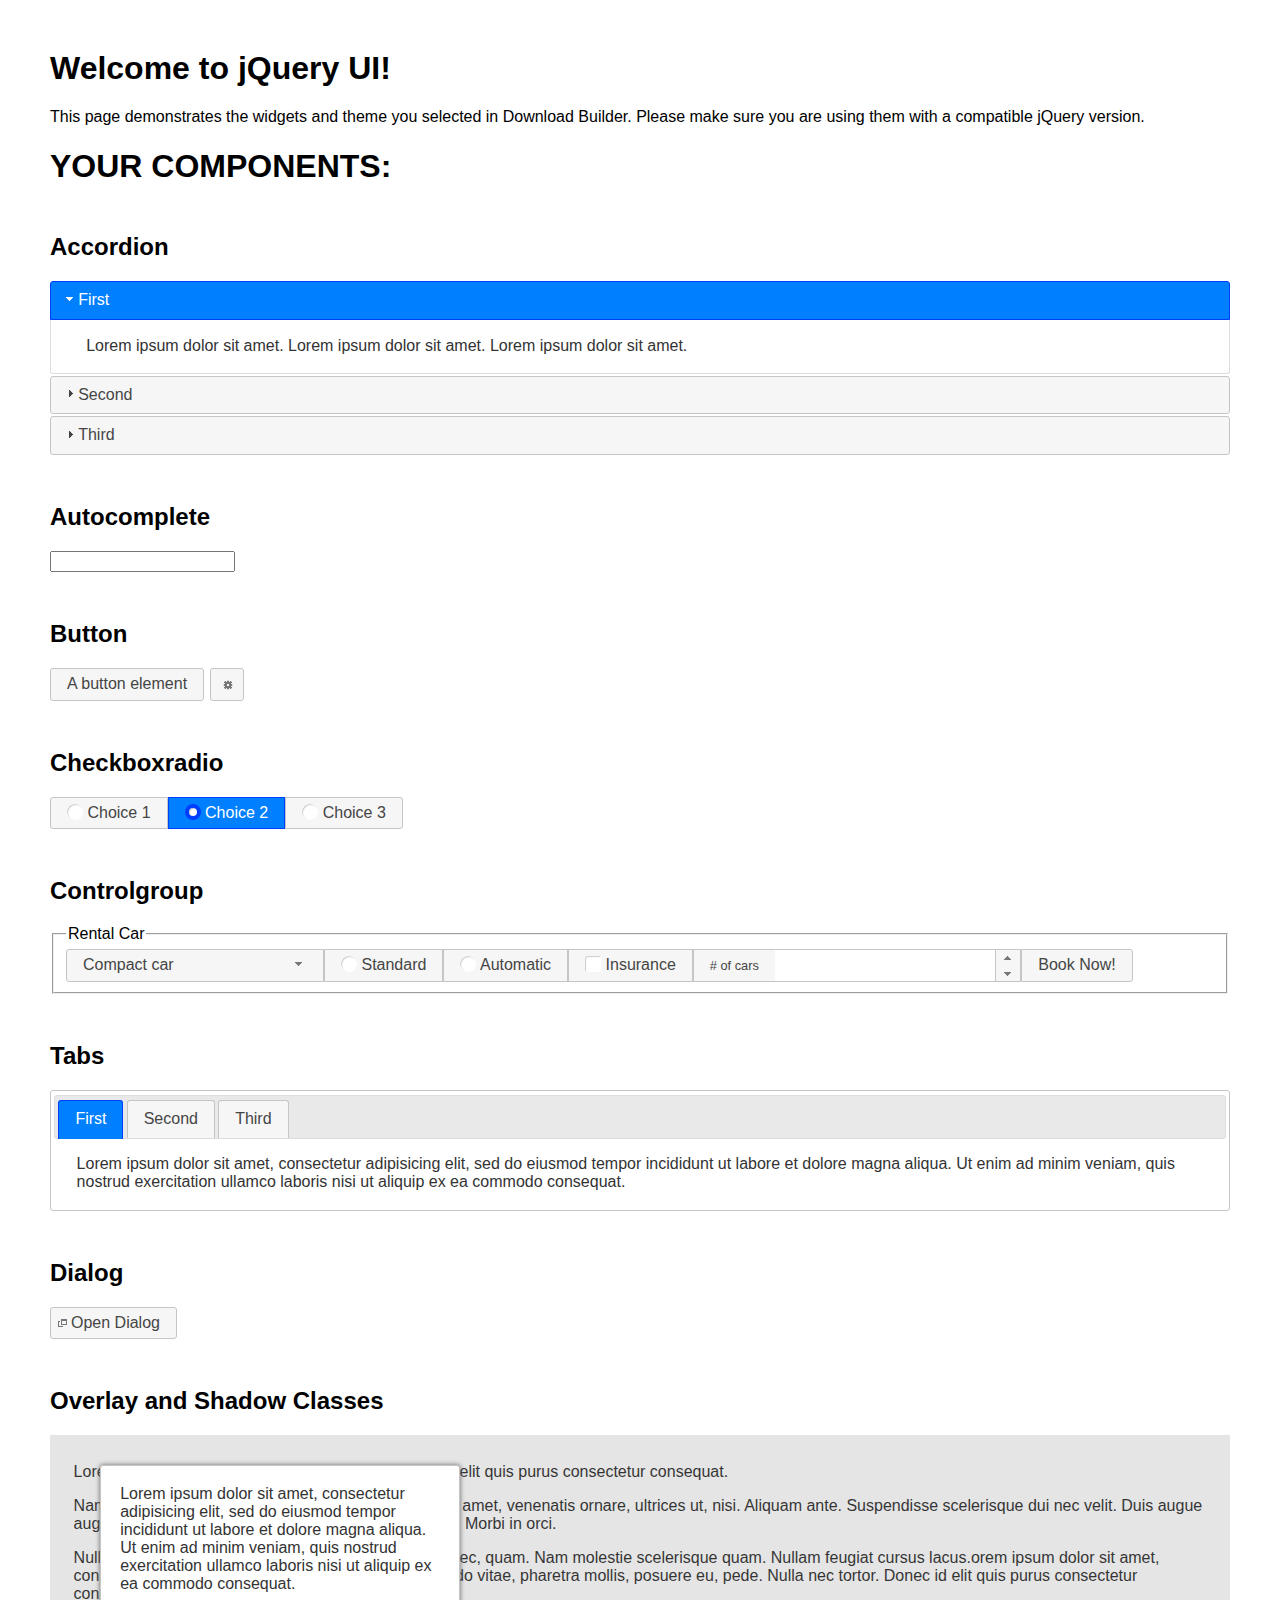
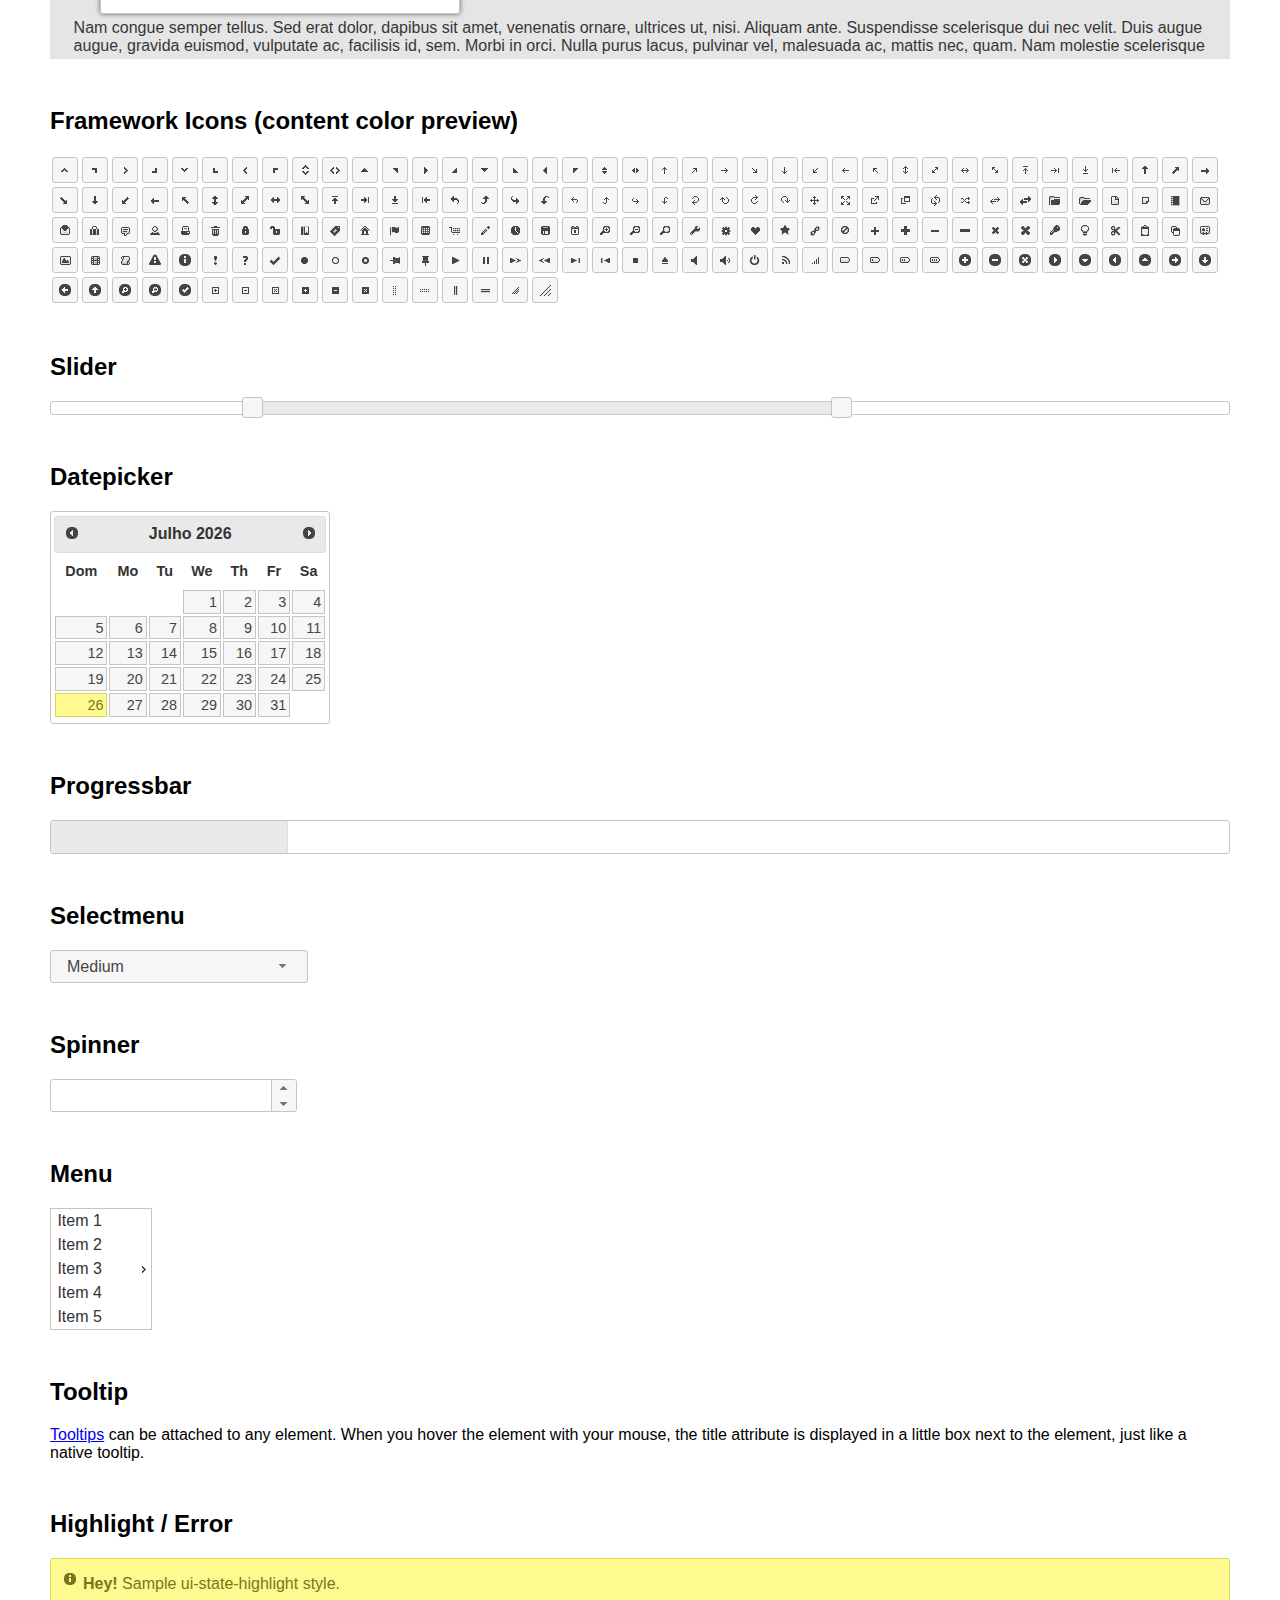
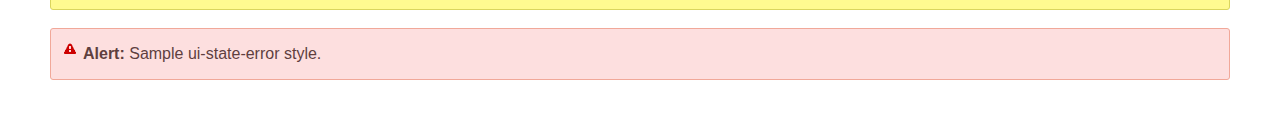
<file: JAVA S/jquery-ui/index.html>
<!doctype html>
<html lang="us">
<head>
	<meta charset="utf-8">
	<title>jQuery UI Example Page</title>
	<link href="jquery-ui.css" rel="stylesheet">
	<style>
	body{
		font-family: "Trebuchet MS", sans-serif;
		margin: 50px;
	}
	.demoHeaders {
		margin-top: 2em;
	}
	#dialog-link {
		padding: .4em 1em .4em 20px;
		text-decoration: none;
		position: relative;
	}
	#dialog-link span.ui-icon {
		margin: 0 5px 0 0;
		position: absolute;
		left: .2em;
		top: 50%;
		margin-top: -8px;
	}
	#icons {
		margin: 0;
		padding: 0;
	}
	#icons li {
		margin: 2px;
		position: relative;
		padding: 4px 0;
		cursor: pointer;
		float: left;
		list-style: none;
	}
	#icons span.ui-icon {
		float: left;
		margin: 0 4px;
	}
	.fakewindowcontain .ui-widget-overlay {
		position: absolute;
	}
	select {
		width: 200px;
	}
	</style>
</head>
<body>

<h1>Welcome to jQuery UI!</h1>

<div class="ui-widget">
	<p>This page demonstrates the widgets and theme you selected in Download Builder. Please make sure you are using them with a compatible jQuery version.</p>
</div>

<h1>YOUR COMPONENTS:</h1>


<!-- Accordion -->
<h2 class="demoHeaders">Accordion</h2>
<div id="accordion">
	<h3>First</h3>
	<div>Lorem ipsum dolor sit amet. Lorem ipsum dolor sit amet. Lorem ipsum dolor sit amet.</div>
	<h3>Second</h3>
	<div>Phasellus mattis tincidunt nibh.</div>
	<h3>Third</h3>
	<div>Nam dui erat, auctor a, dignissim quis.</div>
</div>



<!-- Autocomplete -->
<h2 class="demoHeaders">Autocomplete</h2>
<div>
	<input id="autocomplete" title="type &quot;a&quot;">
</div>



<!-- Button -->
<h2 class="demoHeaders">Button</h2>
<button id="button">A button element</button>
<button id="button-icon">An icon-only button</button>



<!-- Checkboxradio -->
<h2 class="demoHeaders">Checkboxradio</h2>
<form style="margin-top: 1em;">
	<div id="radioset">
		<input type="radio" id="radio1" name="radio"><label for="radio1">Choice 1</label>
		<input type="radio" id="radio2" name="radio" checked="checked"><label for="radio2">Choice 2</label>
		<input type="radio" id="radio3" name="radio"><label for="radio3">Choice 3</label>
	</div>
</form>



<!-- Controlgroup -->
<h2 class="demoHeaders">Controlgroup</h2>
<fieldset>
	<legend>Rental Car</legend>
	<div id="controlgroup">
		<select id="car-type">
			<option>Compact car</option>
			<option>Midsize car</option>
			<option>Full size car</option>
			<option>SUV</option>
			<option>Luxury</option>
			<option>Truck</option>
			<option>Van</option>
		</select>
		<label for="transmission-standard">Standard</label>
		<input type="radio" name="transmission" id="transmission-standard">
		<label for="transmission-automatic">Automatic</label>
		<input type="radio" name="transmission" id="transmission-automatic">
		<label for="insurance">Insurance</label>
		<input type="checkbox" name="insurance" id="insurance">
		<label for="horizontal-spinner" class="ui-controlgroup-label"># of cars</label>
		<input id="horizontal-spinner" class="ui-spinner-input">
		<button>Book Now!</button>
	</div>
</fieldset>



<!-- Tabs -->
<h2 class="demoHeaders">Tabs</h2>
<div id="tabs">
	<ul>
		<li><a href="#tabs-1">First</a></li>
		<li><a href="#tabs-2">Second</a></li>
		<li><a href="#tabs-3">Third</a></li>
	</ul>
	<div id="tabs-1">Lorem ipsum dolor sit amet, consectetur adipisicing elit, sed do eiusmod tempor incididunt ut labore et dolore magna aliqua. Ut enim ad minim veniam, quis nostrud exercitation ullamco laboris nisi ut aliquip ex ea commodo consequat.</div>
	<div id="tabs-2">Phasellus mattis tincidunt nibh. Cras orci urna, blandit id, pretium vel, aliquet ornare, felis. Maecenas scelerisque sem non nisl. Fusce sed lorem in enim dictum bibendum.</div>
	<div id="tabs-3">Nam dui erat, auctor a, dignissim quis, sollicitudin eu, felis. Pellentesque nisi urna, interdum eget, sagittis et, consequat vestibulum, lacus. Mauris porttitor ullamcorper augue.</div>
</div>



<h2 class="demoHeaders">Dialog</h2>
<p>
	<button id="dialog-link" class="ui-button ui-corner-all ui-widget">
		<span class="ui-icon ui-icon-newwin"></span>Open Dialog
	</button>
</p>

<h2 class="demoHeaders">Overlay and Shadow Classes</h2>
<div style="position: relative; width: 96%; height: 200px; padding:1% 2%; overflow:hidden;" class="fakewindowcontain">
	<p>Lorem ipsum dolor sit amet,  Nulla nec tortor. Donec id elit quis purus consectetur consequat. </p><p>Nam congue semper tellus. Sed erat dolor, dapibus sit amet, venenatis ornare, ultrices ut, nisi. Aliquam ante. Suspendisse scelerisque dui nec velit. Duis augue augue, gravida euismod, vulputate ac, facilisis id, sem. Morbi in orci. </p><p>Nulla purus lacus, pulvinar vel, malesuada ac, mattis nec, quam. Nam molestie scelerisque quam. Nullam feugiat cursus lacus.orem ipsum dolor sit amet, consectetur adipiscing elit. Donec libero risus, commodo vitae, pharetra mollis, posuere eu, pede. Nulla nec tortor. Donec id elit quis purus consectetur consequat. </p><p>Nam congue semper tellus. Sed erat dolor, dapibus sit amet, venenatis ornare, ultrices ut, nisi. Aliquam ante. Suspendisse scelerisque dui nec velit. Duis augue augue, gravida euismod, vulputate ac, facilisis id, sem. Morbi in orci. Nulla purus lacus, pulvinar vel, malesuada ac, mattis nec, quam. Nam molestie scelerisque quam. </p><p>Nullam feugiat cursus lacus.orem ipsum dolor sit amet, consectetur adipiscing elit. Donec libero risus, commodo vitae, pharetra mollis, posuere eu, pede. Nulla nec tortor. Donec id elit quis purus consectetur consequat. Nam congue semper tellus. Sed erat dolor, dapibus sit amet, venenatis ornare, ultrices ut, nisi. Aliquam ante. </p><p>Suspendisse scelerisque dui nec velit. Duis augue augue, gravida euismod, vulputate ac, facilisis id, sem. Morbi in orci. Nulla purus lacus, pulvinar vel, malesuada ac, mattis nec, quam. Nam molestie scelerisque quam. Nullam feugiat cursus lacus.orem ipsum dolor sit amet, consectetur adipiscing elit. Donec libero risus, commodo vitae, pharetra mollis, posuere eu, pede. Nulla nec tortor. Donec id elit quis purus consectetur consequat. Nam congue semper tellus. Sed erat dolor, dapibus sit amet, venenatis ornare, ultrices ut, nisi. </p>

	<!-- ui-dialog -->
	<div class="ui-widget-overlay ui-front"></div>
	<div style="position: absolute; width: 320px; left: 50px; top: 30px; padding: 1.2em" class="ui-widget ui-front ui-widget-content ui-corner-all ui-widget-shadow">
		Lorem ipsum dolor sit amet, consectetur adipisicing elit, sed do eiusmod tempor incididunt ut labore et dolore magna aliqua. Ut enim ad minim veniam, quis nostrud exercitation ullamco laboris nisi ut aliquip ex ea commodo consequat.
	</div>

</div>

<!-- ui-dialog -->
<div id="dialog" title="Dialog Title">
	<p>Lorem ipsum dolor sit amet, consectetur adipisicing elit, sed do eiusmod tempor incididunt ut labore et dolore magna aliqua. Ut enim ad minim veniam, quis nostrud exercitation ullamco laboris nisi ut aliquip ex ea commodo consequat.</p>
</div>



<h2 class="demoHeaders">Framework Icons (content color preview)</h2>
<ul id="icons" class="ui-widget ui-helper-clearfix">
	<li class="ui-state-default ui-corner-all" title=".ui-icon-caret-1-n"><span class="ui-icon ui-icon-caret-1-n"></span></li>
	<li class="ui-state-default ui-corner-all" title=".ui-icon-caret-1-ne"><span class="ui-icon ui-icon-caret-1-ne"></span></li>
	<li class="ui-state-default ui-corner-all" title=".ui-icon-caret-1-e"><span class="ui-icon ui-icon-caret-1-e"></span></li>
	<li class="ui-state-default ui-corner-all" title=".ui-icon-caret-1-se"><span class="ui-icon ui-icon-caret-1-se"></span></li>
	<li class="ui-state-default ui-corner-all" title=".ui-icon-caret-1-s"><span class="ui-icon ui-icon-caret-1-s"></span></li>
	<li class="ui-state-default ui-corner-all" title=".ui-icon-caret-1-sw"><span class="ui-icon ui-icon-caret-1-sw"></span></li>
	<li class="ui-state-default ui-corner-all" title=".ui-icon-caret-1-w"><span class="ui-icon ui-icon-caret-1-w"></span></li>
	<li class="ui-state-default ui-corner-all" title=".ui-icon-caret-1-nw"><span class="ui-icon ui-icon-caret-1-nw"></span></li>
	<li class="ui-state-default ui-corner-all" title=".ui-icon-caret-2-n-s"><span class="ui-icon ui-icon-caret-2-n-s"></span></li>
	<li class="ui-state-default ui-corner-all" title=".ui-icon-caret-2-e-w"><span class="ui-icon ui-icon-caret-2-e-w"></span></li>
	<li class="ui-state-default ui-corner-all" title=".ui-icon-triangle-1-n"><span class="ui-icon ui-icon-triangle-1-n"></span></li>
	<li class="ui-state-default ui-corner-all" title=".ui-icon-triangle-1-ne"><span class="ui-icon ui-icon-triangle-1-ne"></span></li>
	<li class="ui-state-default ui-corner-all" title=".ui-icon-triangle-1-e"><span class="ui-icon ui-icon-triangle-1-e"></span></li>
	<li class="ui-state-default ui-corner-all" title=".ui-icon-triangle-1-se"><span class="ui-icon ui-icon-triangle-1-se"></span></li>
	<li class="ui-state-default ui-corner-all" title=".ui-icon-triangle-1-s"><span class="ui-icon ui-icon-triangle-1-s"></span></li>
	<li class="ui-state-default ui-corner-all" title=".ui-icon-triangle-1-sw"><span class="ui-icon ui-icon-triangle-1-sw"></span></li>
	<li class="ui-state-default ui-corner-all" title=".ui-icon-triangle-1-w"><span class="ui-icon ui-icon-triangle-1-w"></span></li>
	<li class="ui-state-default ui-corner-all" title=".ui-icon-triangle-1-nw"><span class="ui-icon ui-icon-triangle-1-nw"></span></li>
	<li class="ui-state-default ui-corner-all" title=".ui-icon-triangle-2-n-s"><span class="ui-icon ui-icon-triangle-2-n-s"></span></li>
	<li class="ui-state-default ui-corner-all" title=".ui-icon-triangle-2-e-w"><span class="ui-icon ui-icon-triangle-2-e-w"></span></li>
	<li class="ui-state-default ui-corner-all" title=".ui-icon-arrow-1-n"><span class="ui-icon ui-icon-arrow-1-n"></span></li>
	<li class="ui-state-default ui-corner-all" title=".ui-icon-arrow-1-ne"><span class="ui-icon ui-icon-arrow-1-ne"></span></li>
	<li class="ui-state-default ui-corner-all" title=".ui-icon-arrow-1-e"><span class="ui-icon ui-icon-arrow-1-e"></span></li>
	<li class="ui-state-default ui-corner-all" title=".ui-icon-arrow-1-se"><span class="ui-icon ui-icon-arrow-1-se"></span></li>
	<li class="ui-state-default ui-corner-all" title=".ui-icon-arrow-1-s"><span class="ui-icon ui-icon-arrow-1-s"></span></li>
	<li class="ui-state-default ui-corner-all" title=".ui-icon-arrow-1-sw"><span class="ui-icon ui-icon-arrow-1-sw"></span></li>
	<li class="ui-state-default ui-corner-all" title=".ui-icon-arrow-1-w"><span class="ui-icon ui-icon-arrow-1-w"></span></li>
	<li class="ui-state-default ui-corner-all" title=".ui-icon-arrow-1-nw"><span class="ui-icon ui-icon-arrow-1-nw"></span></li>
	<li class="ui-state-default ui-corner-all" title=".ui-icon-arrow-2-n-s"><span class="ui-icon ui-icon-arrow-2-n-s"></span></li>
	<li class="ui-state-default ui-corner-all" title=".ui-icon-arrow-2-ne-sw"><span class="ui-icon ui-icon-arrow-2-ne-sw"></span></li>
	<li class="ui-state-default ui-corner-all" title=".ui-icon-arrow-2-e-w"><span class="ui-icon ui-icon-arrow-2-e-w"></span></li>
	<li class="ui-state-default ui-corner-all" title=".ui-icon-arrow-2-se-nw"><span class="ui-icon ui-icon-arrow-2-se-nw"></span></li>
	<li class="ui-state-default ui-corner-all" title=".ui-icon-arrowstop-1-n"><span class="ui-icon ui-icon-arrowstop-1-n"></span></li>
	<li class="ui-state-default ui-corner-all" title=".ui-icon-arrowstop-1-e"><span class="ui-icon ui-icon-arrowstop-1-e"></span></li>
	<li class="ui-state-default ui-corner-all" title=".ui-icon-arrowstop-1-s"><span class="ui-icon ui-icon-arrowstop-1-s"></span></li>
	<li class="ui-state-default ui-corner-all" title=".ui-icon-arrowstop-1-w"><span class="ui-icon ui-icon-arrowstop-1-w"></span></li>
	<li class="ui-state-default ui-corner-all" title=".ui-icon-arrowthick-1-n"><span class="ui-icon ui-icon-arrowthick-1-n"></span></li>
	<li class="ui-state-default ui-corner-all" title=".ui-icon-arrowthick-1-ne"><span class="ui-icon ui-icon-arrowthick-1-ne"></span></li>
	<li class="ui-state-default ui-corner-all" title=".ui-icon-arrowthick-1-e"><span class="ui-icon ui-icon-arrowthick-1-e"></span></li>
	<li class="ui-state-default ui-corner-all" title=".ui-icon-arrowthick-1-se"><span class="ui-icon ui-icon-arrowthick-1-se"></span></li>
	<li class="ui-state-default ui-corner-all" title=".ui-icon-arrowthick-1-s"><span class="ui-icon ui-icon-arrowthick-1-s"></span></li>
	<li class="ui-state-default ui-corner-all" title=".ui-icon-arrowthick-1-sw"><span class="ui-icon ui-icon-arrowthick-1-sw"></span></li>
	<li class="ui-state-default ui-corner-all" title=".ui-icon-arrowthick-1-w"><span class="ui-icon ui-icon-arrowthick-1-w"></span></li>
	<li class="ui-state-default ui-corner-all" title=".ui-icon-arrowthick-1-nw"><span class="ui-icon ui-icon-arrowthick-1-nw"></span></li>
	<li class="ui-state-default ui-corner-all" title=".ui-icon-arrowthick-2-n-s"><span class="ui-icon ui-icon-arrowthick-2-n-s"></span></li>
	<li class="ui-state-default ui-corner-all" title=".ui-icon-arrowthick-2-ne-sw"><span class="ui-icon ui-icon-arrowthick-2-ne-sw"></span></li>
	<li class="ui-state-default ui-corner-all" title=".ui-icon-arrowthick-2-e-w"><span class="ui-icon ui-icon-arrowthick-2-e-w"></span></li>
	<li class="ui-state-default ui-corner-all" title=".ui-icon-arrowthick-2-se-nw"><span class="ui-icon ui-icon-arrowthick-2-se-nw"></span></li>
	<li class="ui-state-default ui-corner-all" title=".ui-icon-arrowthickstop-1-n"><span class="ui-icon ui-icon-arrowthickstop-1-n"></span></li>
	<li class="ui-state-default ui-corner-all" title=".ui-icon-arrowthickstop-1-e"><span class="ui-icon ui-icon-arrowthickstop-1-e"></span></li>
	<li class="ui-state-default ui-corner-all" title=".ui-icon-arrowthickstop-1-s"><span class="ui-icon ui-icon-arrowthickstop-1-s"></span></li>
	<li class="ui-state-default ui-corner-all" title=".ui-icon-arrowthickstop-1-w"><span class="ui-icon ui-icon-arrowthickstop-1-w"></span></li>
	<li class="ui-state-default ui-corner-all" title=".ui-icon-arrowreturnthick-1-w"><span class="ui-icon ui-icon-arrowreturnthick-1-w"></span></li>
	<li class="ui-state-default ui-corner-all" title=".ui-icon-arrowreturnthick-1-n"><span class="ui-icon ui-icon-arrowreturnthick-1-n"></span></li>
	<li class="ui-state-default ui-corner-all" title=".ui-icon-arrowreturnthick-1-e"><span class="ui-icon ui-icon-arrowreturnthick-1-e"></span></li>
	<li class="ui-state-default ui-corner-all" title=".ui-icon-arrowreturnthick-1-s"><span class="ui-icon ui-icon-arrowreturnthick-1-s"></span></li>
	<li class="ui-state-default ui-corner-all" title=".ui-icon-arrowreturn-1-w"><span class="ui-icon ui-icon-arrowreturn-1-w"></span></li>
	<li class="ui-state-default ui-corner-all" title=".ui-icon-arrowreturn-1-n"><span class="ui-icon ui-icon-arrowreturn-1-n"></span></li>
	<li class="ui-state-default ui-corner-all" title=".ui-icon-arrowreturn-1-e"><span class="ui-icon ui-icon-arrowreturn-1-e"></span></li>
	<li class="ui-state-default ui-corner-all" title=".ui-icon-arrowreturn-1-s"><span class="ui-icon ui-icon-arrowreturn-1-s"></span></li>
	<li class="ui-state-default ui-corner-all" title=".ui-icon-arrowrefresh-1-w"><span class="ui-icon ui-icon-arrowrefresh-1-w"></span></li>
	<li class="ui-state-default ui-corner-all" title=".ui-icon-arrowrefresh-1-n"><span class="ui-icon ui-icon-arrowrefresh-1-n"></span></li>
	<li class="ui-state-default ui-corner-all" title=".ui-icon-arrowrefresh-1-e"><span class="ui-icon ui-icon-arrowrefresh-1-e"></span></li>
	<li class="ui-state-default ui-corner-all" title=".ui-icon-arrowrefresh-1-s"><span class="ui-icon ui-icon-arrowrefresh-1-s"></span></li>
	<li class="ui-state-default ui-corner-all" title=".ui-icon-arrow-4"><span class="ui-icon ui-icon-arrow-4"></span></li>
	<li class="ui-state-default ui-corner-all" title=".ui-icon-arrow-4-diag"><span class="ui-icon ui-icon-arrow-4-diag"></span></li>
	<li class="ui-state-default ui-corner-all" title=".ui-icon-extlink"><span class="ui-icon ui-icon-extlink"></span></li>
	<li class="ui-state-default ui-corner-all" title=".ui-icon-newwin"><span class="ui-icon ui-icon-newwin"></span></li>
	<li class="ui-state-default ui-corner-all" title=".ui-icon-refresh"><span class="ui-icon ui-icon-refresh"></span></li>
	<li class="ui-state-default ui-corner-all" title=".ui-icon-shuffle"><span class="ui-icon ui-icon-shuffle"></span></li>
	<li class="ui-state-default ui-corner-all" title=".ui-icon-transfer-e-w"><span class="ui-icon ui-icon-transfer-e-w"></span></li>
	<li class="ui-state-default ui-corner-all" title=".ui-icon-transferthick-e-w"><span class="ui-icon ui-icon-transferthick-e-w"></span></li>
	<li class="ui-state-default ui-corner-all" title=".ui-icon-folder-collapsed"><span class="ui-icon ui-icon-folder-collapsed"></span></li>
	<li class="ui-state-default ui-corner-all" title=".ui-icon-folder-open"><span class="ui-icon ui-icon-folder-open"></span></li>
	<li class="ui-state-default ui-corner-all" title=".ui-icon-document"><span class="ui-icon ui-icon-document"></span></li>
	<li class="ui-state-default ui-corner-all" title=".ui-icon-document-b"><span class="ui-icon ui-icon-document-b"></span></li>
	<li class="ui-state-default ui-corner-all" title=".ui-icon-note"><span class="ui-icon ui-icon-note"></span></li>
	<li class="ui-state-default ui-corner-all" title=".ui-icon-mail-closed"><span class="ui-icon ui-icon-mail-closed"></span></li>
	<li class="ui-state-default ui-corner-all" title=".ui-icon-mail-open"><span class="ui-icon ui-icon-mail-open"></span></li>
	<li class="ui-state-default ui-corner-all" title=".ui-icon-suitcase"><span class="ui-icon ui-icon-suitcase"></span></li>
	<li class="ui-state-default ui-corner-all" title=".ui-icon-comment"><span class="ui-icon ui-icon-comment"></span></li>
	<li class="ui-state-default ui-corner-all" title=".ui-icon-person"><span class="ui-icon ui-icon-person"></span></li>
	<li class="ui-state-default ui-corner-all" title=".ui-icon-print"><span class="ui-icon ui-icon-print"></span></li>
	<li class="ui-state-default ui-corner-all" title=".ui-icon-trash"><span class="ui-icon ui-icon-trash"></span></li>
	<li class="ui-state-default ui-corner-all" title=".ui-icon-locked"><span class="ui-icon ui-icon-locked"></span></li>
	<li class="ui-state-default ui-corner-all" title=".ui-icon-unlocked"><span class="ui-icon ui-icon-unlocked"></span></li>
	<li class="ui-state-default ui-corner-all" title=".ui-icon-bookmark"><span class="ui-icon ui-icon-bookmark"></span></li>
	<li class="ui-state-default ui-corner-all" title=".ui-icon-tag"><span class="ui-icon ui-icon-tag"></span></li>
	<li class="ui-state-default ui-corner-all" title=".ui-icon-home"><span class="ui-icon ui-icon-home"></span></li>
	<li class="ui-state-default ui-corner-all" title=".ui-icon-flag"><span class="ui-icon ui-icon-flag"></span></li>
	<li class="ui-state-default ui-corner-all" title=".ui-icon-calculator"><span class="ui-icon ui-icon-calculator"></span></li>
	<li class="ui-state-default ui-corner-all" title=".ui-icon-cart"><span class="ui-icon ui-icon-cart"></span></li>
	<li class="ui-state-default ui-corner-all" title=".ui-icon-pencil"><span class="ui-icon ui-icon-pencil"></span></li>
	<li class="ui-state-default ui-corner-all" title=".ui-icon-clock"><span class="ui-icon ui-icon-clock"></span></li>
	<li class="ui-state-default ui-corner-all" title=".ui-icon-disk"><span class="ui-icon ui-icon-disk"></span></li>
	<li class="ui-state-default ui-corner-all" title=".ui-icon-calendar"><span class="ui-icon ui-icon-calendar"></span></li>
	<li class="ui-state-default ui-corner-all" title=".ui-icon-zoomin"><span class="ui-icon ui-icon-zoomin"></span></li>
	<li class="ui-state-default ui-corner-all" title=".ui-icon-zoomout"><span class="ui-icon ui-icon-zoomout"></span></li>
	<li class="ui-state-default ui-corner-all" title=".ui-icon-search"><span class="ui-icon ui-icon-search"></span></li>
	<li class="ui-state-default ui-corner-all" title=".ui-icon-wrench"><span class="ui-icon ui-icon-wrench"></span></li>
	<li class="ui-state-default ui-corner-all" title=".ui-icon-gear"><span class="ui-icon ui-icon-gear"></span></li>
	<li class="ui-state-default ui-corner-all" title=".ui-icon-heart"><span class="ui-icon ui-icon-heart"></span></li>
	<li class="ui-state-default ui-corner-all" title=".ui-icon-star"><span class="ui-icon ui-icon-star"></span></li>
	<li class="ui-state-default ui-corner-all" title=".ui-icon-link"><span class="ui-icon ui-icon-link"></span></li>
	<li class="ui-state-default ui-corner-all" title=".ui-icon-cancel"><span class="ui-icon ui-icon-cancel"></span></li>
	<li class="ui-state-default ui-corner-all" title=".ui-icon-plus"><span class="ui-icon ui-icon-plus"></span></li>
	<li class="ui-state-default ui-corner-all" title=".ui-icon-plusthick"><span class="ui-icon ui-icon-plusthick"></span></li>
	<li class="ui-state-default ui-corner-all" title=".ui-icon-minus"><span class="ui-icon ui-icon-minus"></span></li>
	<li class="ui-state-default ui-corner-all" title=".ui-icon-minusthick"><span class="ui-icon ui-icon-minusthick"></span></li>
	<li class="ui-state-default ui-corner-all" title=".ui-icon-close"><span class="ui-icon ui-icon-close"></span></li>
	<li class="ui-state-default ui-corner-all" title=".ui-icon-closethick"><span class="ui-icon ui-icon-closethick"></span></li>
	<li class="ui-state-default ui-corner-all" title=".ui-icon-key"><span class="ui-icon ui-icon-key"></span></li>
	<li class="ui-state-default ui-corner-all" title=".ui-icon-lightbulb"><span class="ui-icon ui-icon-lightbulb"></span></li>
	<li class="ui-state-default ui-corner-all" title=".ui-icon-scissors"><span class="ui-icon ui-icon-scissors"></span></li>
	<li class="ui-state-default ui-corner-all" title=".ui-icon-clipboard"><span class="ui-icon ui-icon-clipboard"></span></li>
	<li class="ui-state-default ui-corner-all" title=".ui-icon-copy"><span class="ui-icon ui-icon-copy"></span></li>
	<li class="ui-state-default ui-corner-all" title=".ui-icon-contact"><span class="ui-icon ui-icon-contact"></span></li>
	<li class="ui-state-default ui-corner-all" title=".ui-icon-image"><span class="ui-icon ui-icon-image"></span></li>
	<li class="ui-state-default ui-corner-all" title=".ui-icon-video"><span class="ui-icon ui-icon-video"></span></li>
	<li class="ui-state-default ui-corner-all" title=".ui-icon-script"><span class="ui-icon ui-icon-script"></span></li>
	<li class="ui-state-default ui-corner-all" title=".ui-icon-alert"><span class="ui-icon ui-icon-alert"></span></li>
	<li class="ui-state-default ui-corner-all" title=".ui-icon-info"><span class="ui-icon ui-icon-info"></span></li>
	<li class="ui-state-default ui-corner-all" title=".ui-icon-notice"><span class="ui-icon ui-icon-notice"></span></li>
	<li class="ui-state-default ui-corner-all" title=".ui-icon-help"><span class="ui-icon ui-icon-help"></span></li>
	<li class="ui-state-default ui-corner-all" title=".ui-icon-check"><span class="ui-icon ui-icon-check"></span></li>
	<li class="ui-state-default ui-corner-all" title=".ui-icon-bullet"><span class="ui-icon ui-icon-bullet"></span></li>
	<li class="ui-state-default ui-corner-all" title=".ui-icon-radio-off"><span class="ui-icon ui-icon-radio-off"></span></li>
	<li class="ui-state-default ui-corner-all" title=".ui-icon-radio-on"><span class="ui-icon ui-icon-radio-on"></span></li>
	<li class="ui-state-default ui-corner-all" title=".ui-icon-pin-w"><span class="ui-icon ui-icon-pin-w"></span></li>
	<li class="ui-state-default ui-corner-all" title=".ui-icon-pin-s"><span class="ui-icon ui-icon-pin-s"></span></li>
	<li class="ui-state-default ui-corner-all" title=".ui-icon-play"><span class="ui-icon ui-icon-play"></span></li>
	<li class="ui-state-default ui-corner-all" title=".ui-icon-pause"><span class="ui-icon ui-icon-pause"></span></li>
	<li class="ui-state-default ui-corner-all" title=".ui-icon-seek-next"><span class="ui-icon ui-icon-seek-next"></span></li>
	<li class="ui-state-default ui-corner-all" title=".ui-icon-seek-prev"><span class="ui-icon ui-icon-seek-prev"></span></li>
	<li class="ui-state-default ui-corner-all" title=".ui-icon-seek-end"><span class="ui-icon ui-icon-seek-end"></span></li>
	<li class="ui-state-default ui-corner-all" title=".ui-icon-seek-first"><span class="ui-icon ui-icon-seek-first"></span></li>
	<li class="ui-state-default ui-corner-all" title=".ui-icon-stop"><span class="ui-icon ui-icon-stop"></span></li>
	<li class="ui-state-default ui-corner-all" title=".ui-icon-eject"><span class="ui-icon ui-icon-eject"></span></li>
	<li class="ui-state-default ui-corner-all" title=".ui-icon-volume-off"><span class="ui-icon ui-icon-volume-off"></span></li>
	<li class="ui-state-default ui-corner-all" title=".ui-icon-volume-on"><span class="ui-icon ui-icon-volume-on"></span></li>
	<li class="ui-state-default ui-corner-all" title=".ui-icon-power"><span class="ui-icon ui-icon-power"></span></li>
	<li class="ui-state-default ui-corner-all" title=".ui-icon-signal-diag"><span class="ui-icon ui-icon-signal-diag"></span></li>
	<li class="ui-state-default ui-corner-all" title=".ui-icon-signal"><span class="ui-icon ui-icon-signal"></span></li>
	<li class="ui-state-default ui-corner-all" title=".ui-icon-battery-0"><span class="ui-icon ui-icon-battery-0"></span></li>
	<li class="ui-state-default ui-corner-all" title=".ui-icon-battery-1"><span class="ui-icon ui-icon-battery-1"></span></li>
	<li class="ui-state-default ui-corner-all" title=".ui-icon-battery-2"><span class="ui-icon ui-icon-battery-2"></span></li>
	<li class="ui-state-default ui-corner-all" title=".ui-icon-battery-3"><span class="ui-icon ui-icon-battery-3"></span></li>
	<li class="ui-state-default ui-corner-all" title=".ui-icon-circle-plus"><span class="ui-icon ui-icon-circle-plus"></span></li>
	<li class="ui-state-default ui-corner-all" title=".ui-icon-circle-minus"><span class="ui-icon ui-icon-circle-minus"></span></li>
	<li class="ui-state-default ui-corner-all" title=".ui-icon-circle-close"><span class="ui-icon ui-icon-circle-close"></span></li>
	<li class="ui-state-default ui-corner-all" title=".ui-icon-circle-triangle-e"><span class="ui-icon ui-icon-circle-triangle-e"></span></li>
	<li class="ui-state-default ui-corner-all" title=".ui-icon-circle-triangle-s"><span class="ui-icon ui-icon-circle-triangle-s"></span></li>
	<li class="ui-state-default ui-corner-all" title=".ui-icon-circle-triangle-w"><span class="ui-icon ui-icon-circle-triangle-w"></span></li>
	<li class="ui-state-default ui-corner-all" title=".ui-icon-circle-triangle-n"><span class="ui-icon ui-icon-circle-triangle-n"></span></li>
	<li class="ui-state-default ui-corner-all" title=".ui-icon-circle-arrow-e"><span class="ui-icon ui-icon-circle-arrow-e"></span></li>
	<li class="ui-state-default ui-corner-all" title=".ui-icon-circle-arrow-s"><span class="ui-icon ui-icon-circle-arrow-s"></span></li>
	<li class="ui-state-default ui-corner-all" title=".ui-icon-circle-arrow-w"><span class="ui-icon ui-icon-circle-arrow-w"></span></li>
	<li class="ui-state-default ui-corner-all" title=".ui-icon-circle-arrow-n"><span class="ui-icon ui-icon-circle-arrow-n"></span></li>
	<li class="ui-state-default ui-corner-all" title=".ui-icon-circle-zoomin"><span class="ui-icon ui-icon-circle-zoomin"></span></li>
	<li class="ui-state-default ui-corner-all" title=".ui-icon-circle-zoomout"><span class="ui-icon ui-icon-circle-zoomout"></span></li>
	<li class="ui-state-default ui-corner-all" title=".ui-icon-circle-check"><span class="ui-icon ui-icon-circle-check"></span></li>
	<li class="ui-state-default ui-corner-all" title=".ui-icon-circlesmall-plus"><span class="ui-icon ui-icon-circlesmall-plus"></span></li>
	<li class="ui-state-default ui-corner-all" title=".ui-icon-circlesmall-minus"><span class="ui-icon ui-icon-circlesmall-minus"></span></li>
	<li class="ui-state-default ui-corner-all" title=".ui-icon-circlesmall-close"><span class="ui-icon ui-icon-circlesmall-close"></span></li>
	<li class="ui-state-default ui-corner-all" title=".ui-icon-squaresmall-plus"><span class="ui-icon ui-icon-squaresmall-plus"></span></li>
	<li class="ui-state-default ui-corner-all" title=".ui-icon-squaresmall-minus"><span class="ui-icon ui-icon-squaresmall-minus"></span></li>
	<li class="ui-state-default ui-corner-all" title=".ui-icon-squaresmall-close"><span class="ui-icon ui-icon-squaresmall-close"></span></li>
	<li class="ui-state-default ui-corner-all" title=".ui-icon-grip-dotted-vertical"><span class="ui-icon ui-icon-grip-dotted-vertical"></span></li>
	<li class="ui-state-default ui-corner-all" title=".ui-icon-grip-dotted-horizontal"><span class="ui-icon ui-icon-grip-dotted-horizontal"></span></li>
	<li class="ui-state-default ui-corner-all" title=".ui-icon-grip-solid-vertical"><span class="ui-icon ui-icon-grip-solid-vertical"></span></li>
	<li class="ui-state-default ui-corner-all" title=".ui-icon-grip-solid-horizontal"><span class="ui-icon ui-icon-grip-solid-horizontal"></span></li>
	<li class="ui-state-default ui-corner-all" title=".ui-icon-gripsmall-diagonal-se"><span class="ui-icon ui-icon-gripsmall-diagonal-se"></span></li>
	<li class="ui-state-default ui-corner-all" title=".ui-icon-grip-diagonal-se"><span class="ui-icon ui-icon-grip-diagonal-se"></span></li>
</ul>


<!-- Slider -->
<h2 class="demoHeaders">Slider</h2>
<div id="slider"></div>



<!-- Datepicker -->
<h2 class="demoHeaders">Datepicker</h2>
<div id="datepicker"></div>



<!-- Progressbar -->
<h2 class="demoHeaders">Progressbar</h2>
<div id="progressbar"></div>



<!-- Progressbar -->
<h2 class="demoHeaders">Selectmenu</h2>
<select id="selectmenu">
	<option>Slower</option>
	<option>Slow</option>
	<option selected="selected">Medium</option>
	<option>Fast</option>
	<option>Faster</option>
</select>



<!-- Spinner -->
<h2 class="demoHeaders">Spinner</h2>
<input id="spinner">



<!-- Menu -->
<h2 class="demoHeaders">Menu</h2>
<ul style="width:100px;" id="menu">
	<li><div>Item 1</div></li>
	<li><div>Item 2</div></li>
	<li><div>Item 3</div>
		<ul>
			<li><div>Item 3-1</div></li>
			<li><div>Item 3-2</div></li>
			<li><div>Item 3-3</div></li>
			<li><div>Item 3-4</div></li>
			<li><div>Item 3-5</div></li>
		</ul>
	</li>
	<li><div>Item 4</div></li>
	<li><div>Item 5</div></li>
</ul>



<!-- Tooltip -->
<h2 class="demoHeaders">Tooltip</h2>
<p id="tooltip">
	<a href="#" title="That&apos;s what this widget is">Tooltips</a> can be attached to any element. When you hover
the element with your mouse, the title attribute is displayed in a little box next to the element, just like a native tooltip.
</p>


<!-- Highlight / Error -->
<h2 class="demoHeaders">Highlight / Error</h2>
<div class="ui-widget">
	<div class="ui-state-highlight ui-corner-all" style="margin-top: 20px; padding: 0 .7em;">
		<p><span class="ui-icon ui-icon-info" style="float: left; margin-right: .3em;"></span>
		<strong>Hey!</strong> Sample ui-state-highlight style.</p>
	</div>
</div>
<br>
<div class="ui-widget">
	<div class="ui-state-error ui-corner-all" style="padding: 0 .7em;">
		<p><span class="ui-icon ui-icon-alert" style="float: left; margin-right: .3em;"></span>
		<strong>Alert:</strong> Sample ui-state-error style.</p>
	</div>
</div>

<script src="external/jquery/jquery.js"></script>
<script src="jquery-ui.js"></script>
<script>

$( "#accordion" ).accordion();



var availableTags = [
	"ActionScript",
	"AppleScript",
	"Asp",
	"BASIC",
	"C",
	"C++",
	"Clojure",
	"COBOL",
	"ColdFusion",
	"Erlang",
	"Fortran",
	"Groovy",
	"Haskell",
	"Java",
	"JavaScript",
	"Lisp",
	"Perl",
	"PHP",
	"Python",
	"Ruby",
	"Scala",
	"Scheme"
];
$( "#autocomplete" ).autocomplete({
	source: availableTags
});



$( "#button" ).button();
$( "#button-icon" ).button({
	icon: "ui-icon-gear",
	showLabel: false
});



$( "#radioset" ).buttonset();



$( "#controlgroup" ).controlgroup();



$( "#tabs" ).tabs();



$( "#dialog" ).dialog({
	autoOpen: false,
	width: 400,
	buttons: [
		{
			text: "Ok",
			click: function() {
				$( this ).dialog( "close" );
			}
		},
		{
			text: "Cancel",
			click: function() {
				$( this ).dialog( "close" );
			}
		}
	]
});

// Link to open the dialog
$( "#dialog-link" ).click(function( event ) {
	$( "#dialog" ).dialog( "open" );
	event.preventDefault();
});



$( "#datepicker" ).datepicker({
	inline: true
});



$( "#slider" ).slider({
	range: true,
	values: [ 17, 67 ]
});



$( "#progressbar" ).progressbar({
	value: 20
});



$( "#spinner" ).spinner();



$( "#menu" ).menu();



$( "#tooltip" ).tooltip();



$( "#selectmenu" ).selectmenu();


// Hover states on the static widgets
$( "#dialog-link, #icons li" ).hover(
	function() {
		$( this ).addClass( "ui-state-hover" );
	},
	function() {
		$( this ).removeClass( "ui-state-hover" );
	}
);
</script>
</body>
</html>
</file>
